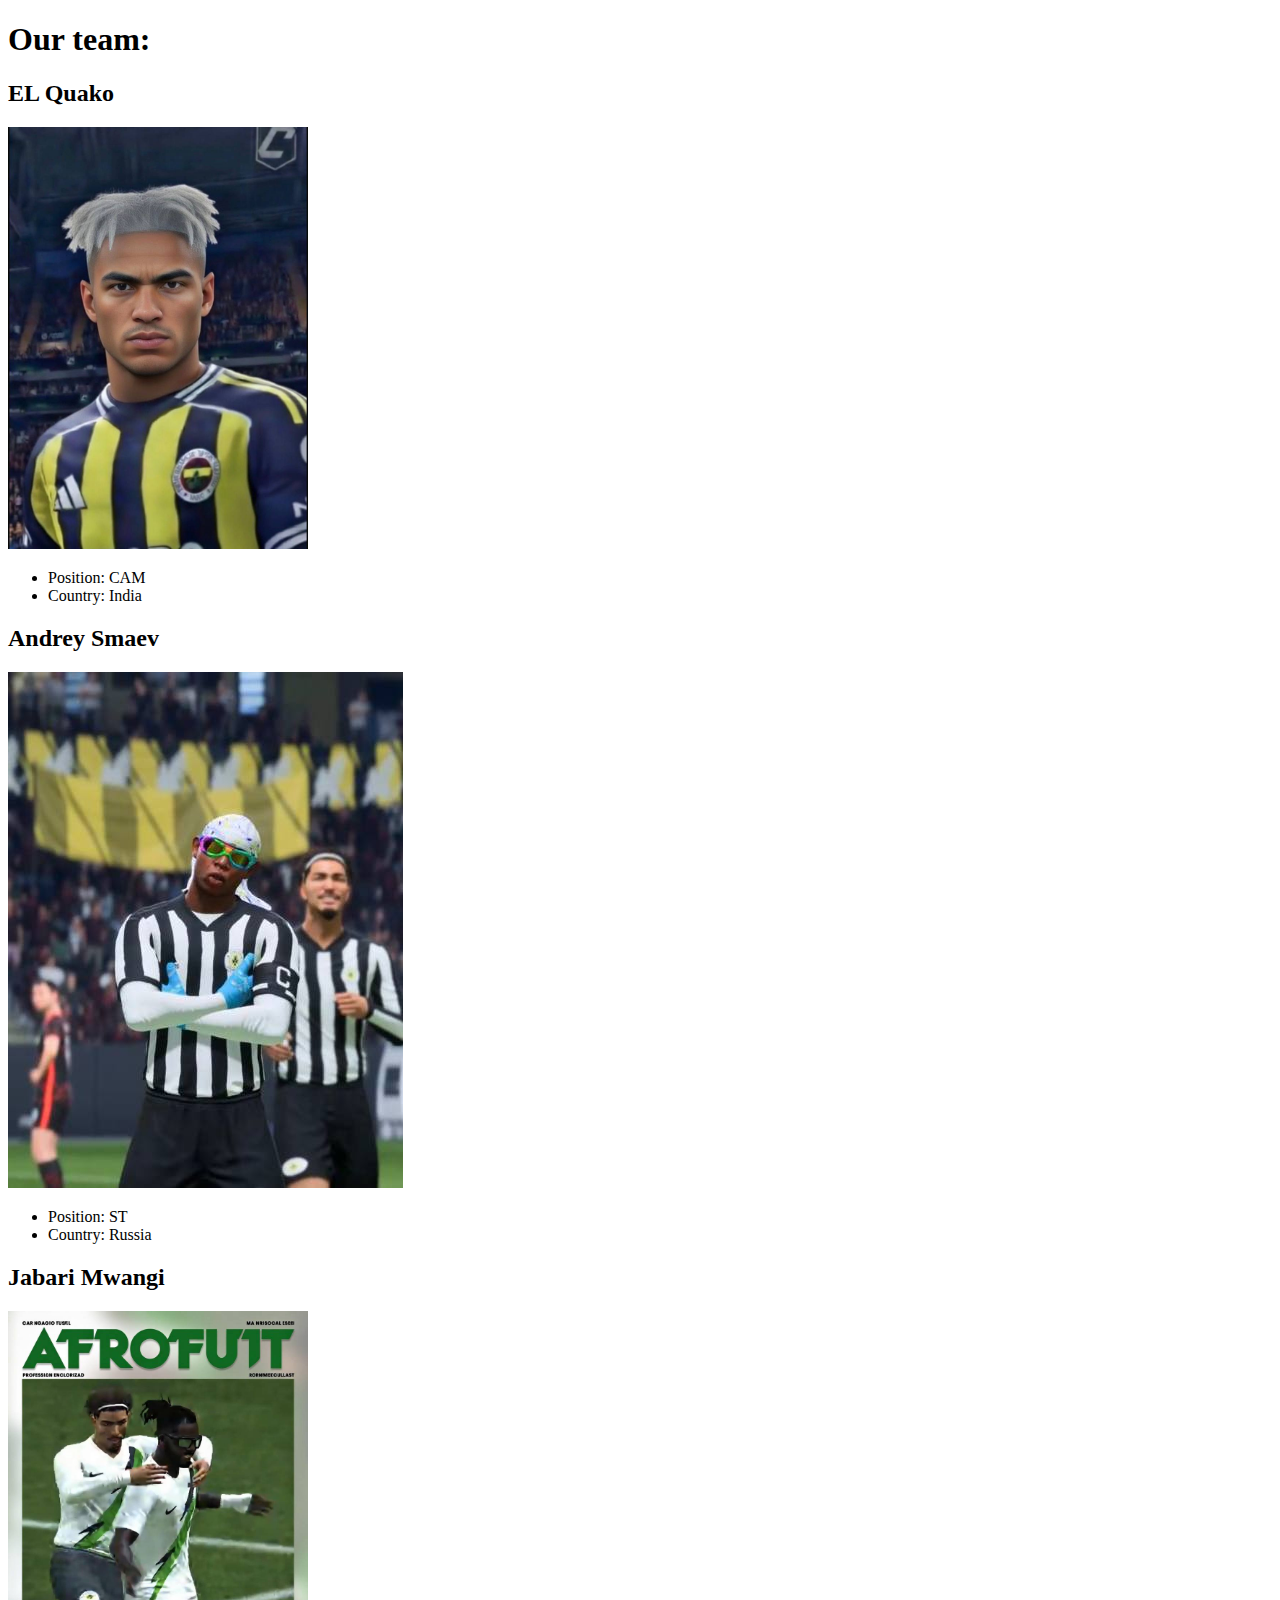
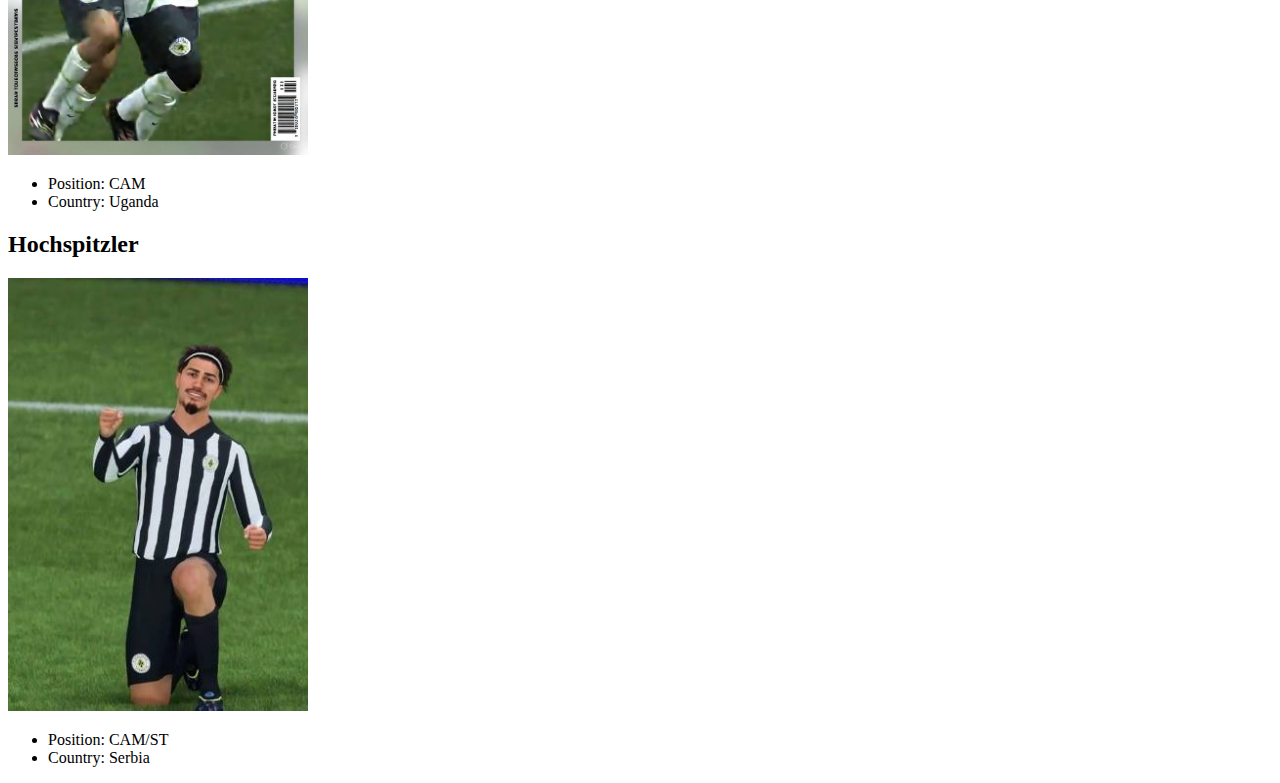
<file: team.html>
<!DOCTYPE html>
<html lang="en">
<head>
    <meta charset="UTF-8">
    <meta name="viewport" content="width=device-width, initial-scale=1.0">
    <title>FC Schizo| official Website</title>
</head>
<body>
    <h1>Our team:</h1>
    
        <h2>EL Quako</h2>
        <img src="team.jpg" alt="FC Schizo" width="300">   
        <ul>
            <li>Position: CAM</li>
            <li>Country: India</li>
        </ul>

        <h2>Andrey Smaev</h2>
        <img src="smaev.jpg" alt="FC Schizo" wifth="300">
         <ul>
            <li>Position: ST</li>
            <li>Country: Russia</li>
        </ul>

        <h2>Jabari Mwangi</h2>
        <img src="mwangi.jpg" alt="FC Schizo" width="300">   
        <ul>
            <li>Position: CAM</li>
            <li>Country: Uganda</li>
        </ul>

        <h2>Hochspitzler</h2>
        <img src="hochspitzler.jpg" alt="FC Schizo" width="300">   
        <ul>
            <li>Position: CAM/ST</li>
            <li>Country: Serbia</li>
        </ul>

</body>
</html>
</file>
